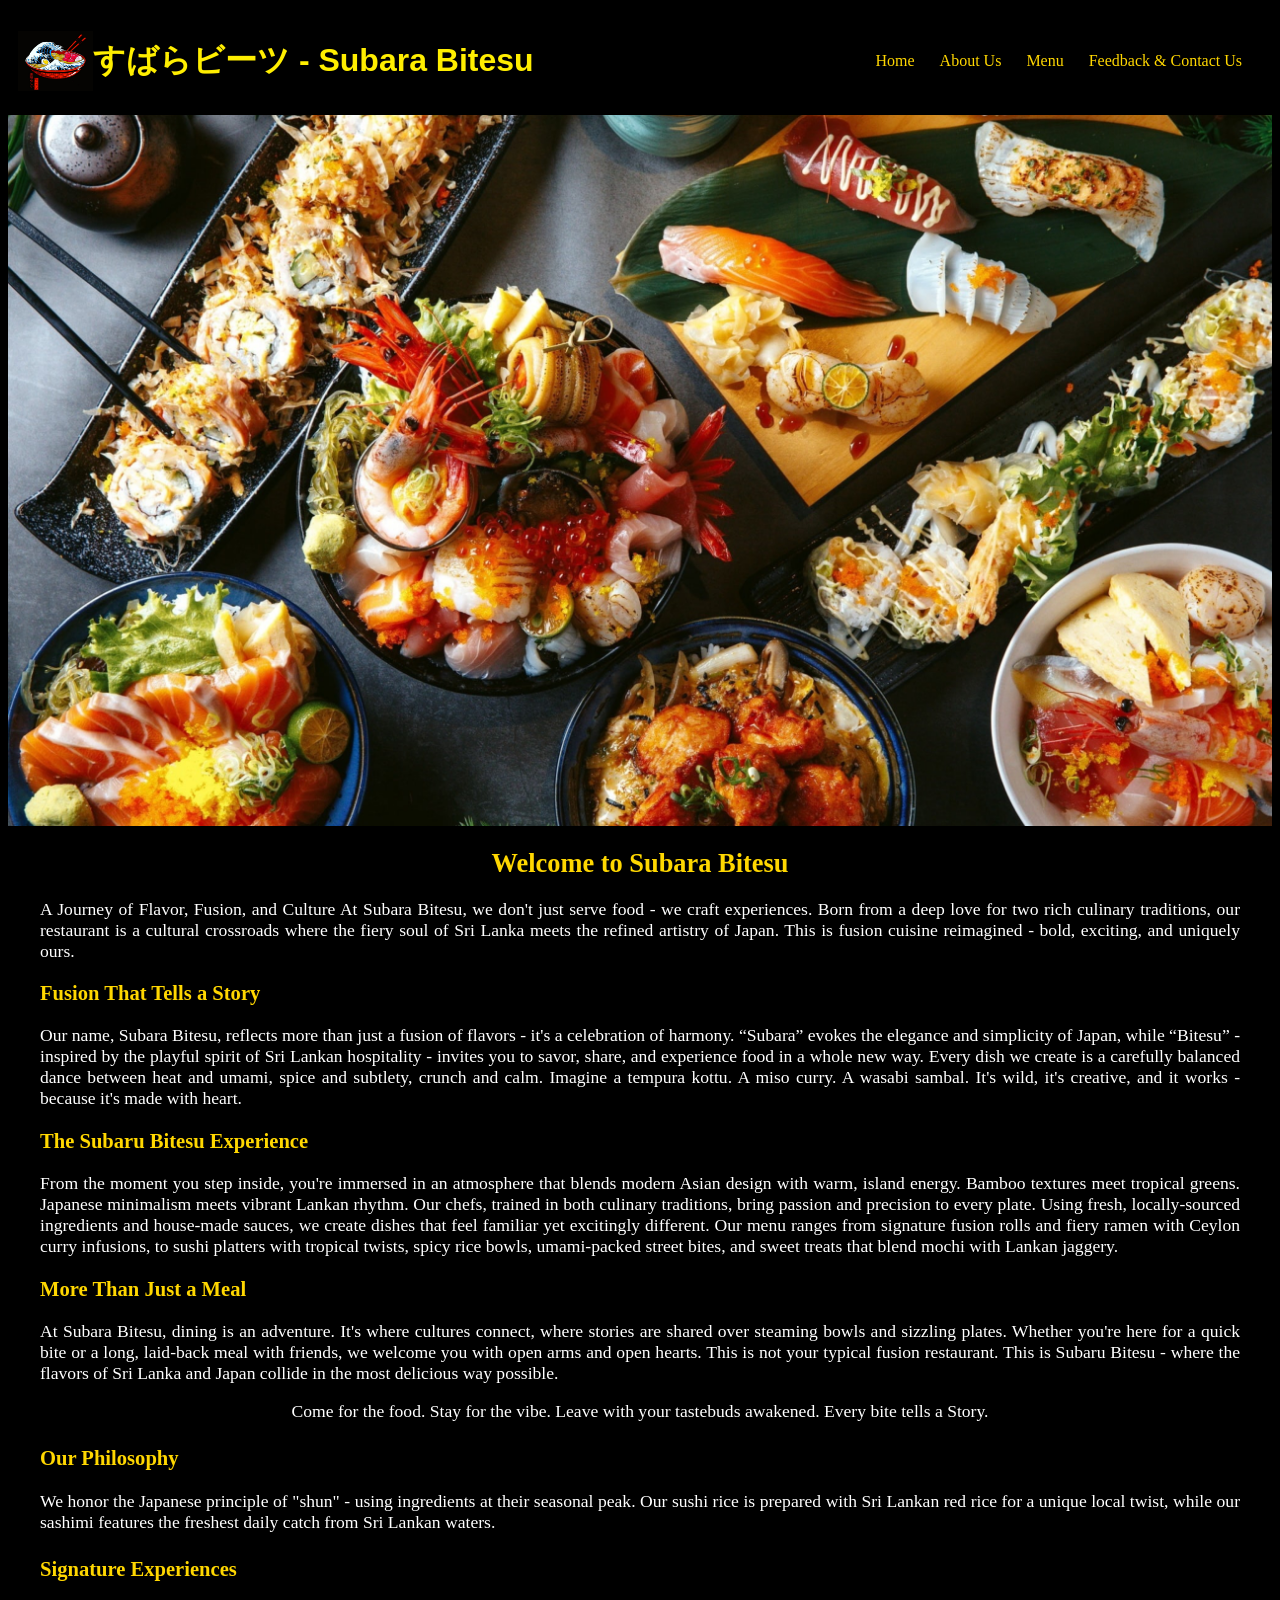
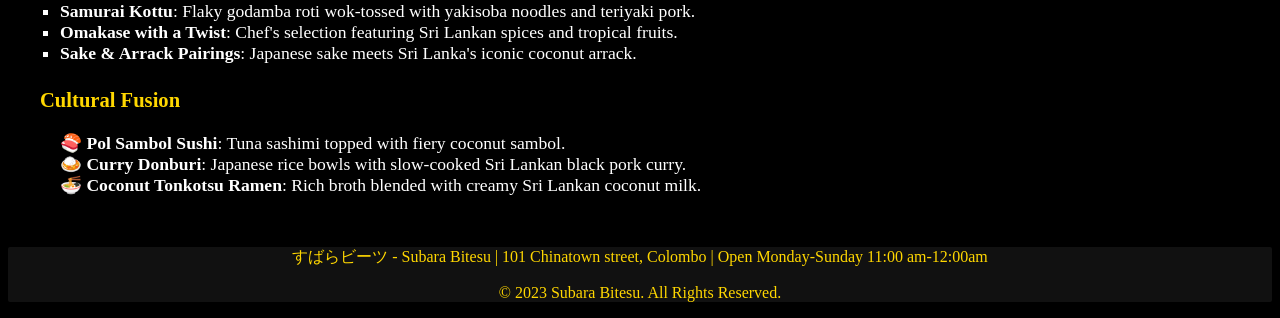
<file: index/index.html>
<!DOCTYPE html>
<html>

<head>
    <link rel="stylesheet" href="./index.css">
</head>

<body style="background-color: rgb(0, 0, 0);">
    <div class="container">
        <img src="./logo.jpg">
        <h1>すばらビーツ - Subara Bitesu</h1>
        <ul id="link">
            <li><a class="hyperlink" href="index.html">Home</a></li>
            <li><a class="hyperlink" href="About Us.html">About Us</a></li>
            <li><a class="hyperlink" href="Menu.html">Menu</a></li>
            <li><a class="hyperlink" href="Feedback & Contact Us.html">Feedback & Contact Us</a></li>
        </ul>
    </div>

    <div class="welcome-banner">
        <img id="food" src="./food variation.jpg">
    </div>

    <div class="para">
        <h2 style="color:#FFD700; text-align:center; margin-bottom:20px;">Welcome to Subara Bitesu</h2>
        <p style="color: white;">A Journey of Flavor, Fusion, and Culture
            At Subara Bitesu, we don't just serve food - we craft experiences. Born from a deep love for two rich
            culinary traditions, our restaurant is a cultural crossroads where the fiery soul of Sri Lanka meets the
            refined artistry of Japan.

            This is fusion cuisine reimagined - bold, exciting, and uniquely ours.

        <h3 style="color:#FFD700; text-align:left; margin-bottom:20px;"> Fusion That Tells a Story </h3>
        <p style="color: white;">Our name, Subara Bitesu, reflects more than just a fusion of flavors - it's a
            celebration of harmony.
            “Subara” evokes the elegance and simplicity of Japan, while “Bitesu” - inspired by the playful spirit of Sri
            Lankan hospitality - invites you to savor, share, and experience food in a whole new way.
            Every dish we create is a carefully balanced dance between heat and umami, spice and subtlety, crunch and
            calm. Imagine a tempura kottu. A miso curry. A wasabi sambal. It's wild, it's creative, and it works -
            because it's made with heart.</p>

        <h3 style="color:#FFD700; text-align:left; margin-bottom:20px;">The Subaru Bitesu Experience</h3>
        <p style="color: white;"> From the moment you step inside, you're immersed in an atmosphere that blends modern
            Asian design with warm,
            island energy. Bamboo textures meet tropical greens. Japanese minimalism meets vibrant Lankan rhythm.
            Our chefs, trained in both culinary traditions, bring passion and precision to every plate. Using fresh,
            locally-sourced ingredients and house-made sauces, we create dishes that feel familiar yet excitingly
            different.
            Our menu ranges from signature fusion rolls and fiery ramen with Ceylon curry infusions, to sushi platters
            with tropical twists, spicy rice bowls, umami-packed street bites, and sweet treats that blend mochi with
            Lankan jaggery.</p>

        <h3 style="color:#FFD700; text-align:left; margin-bottom:20px;">More Than Just a Meal</h3>
        <p style="color: white;">At Subara Bitesu, dining is an adventure. It's where cultures connect, where stories
            are shared over steaming
            bowls and sizzling plates. Whether you're here for a quick bite or a long, laid-back meal with friends, we
            welcome you with open arms and open hearts.

            This is not your typical fusion restaurant. This is Subaru Bitesu - where the flavors of Sri Lanka and Japan
            collide in the most delicious way possible.</p>

        <p style="color: white; text-align: center;"> Come for the food. Stay for the vibe.
            Leave with your tastebuds awakened.
            Every bite tells a Story.
        </p>

        <h3 style="color:#FFD700; margin-top:25px;">Our Philosophy</h3>
        <p style="color: white;">We honor the Japanese principle of "shun" - using ingredients at their seasonal peak.
            Our sushi rice is prepared with Sri Lankan red rice for a unique local twist, while our sashimi features the
            freshest daily catch from Sri Lankan waters.</p>

        <h3 style="color:#FFD700; margin-top:25px;">Signature Experiences</h3>
        <ul style="color: white; list-style-type: square; padding-left: 20px;">
            <li><strong>Samurai Kottu</strong>: Flaky godamba roti wok-tossed with yakisoba noodles and teriyaki pork.
            </li>
            <li><strong>Omakase with a Twist</strong>: Chef's selection featuring Sri Lankan spices and tropical fruits.
            </li>
            <li><strong>Sake & Arrack Pairings</strong>: Japanese sake meets Sri Lanka's iconic coconut arrack.</li>
        </ul>

        <h3 style="color:#FFD700; margin-top:25px;">Cultural Fusion</h3>
        <ul style="color: white; padding-left: 20px;">
            <li>🍣 <strong>Pol Sambol Sushi</strong>: Tuna sashimi topped with fiery coconut sambol.</li>
            <li>🍛 <strong>Curry Donburi</strong>: Japanese rice bowls with slow-cooked Sri Lankan black pork curry.
            </li>
            <li>🍜 <strong>Coconut Tonkotsu Ramen</strong>: Rich broth blended with creamy Sri Lankan coconut milk.</li>
        </ul>
    </div>
    <br>
    <footer class="footer">
        <p>すばらビーツ - Subara Bitesu | 101 Chinatown street, Colombo | Open Monday-Sunday 11:00 am-12:00am</p>
        <p>© 2023 Subara Bitesu. All Rights Reserved.</p>
    </footer>


</body>

</html>
</file>
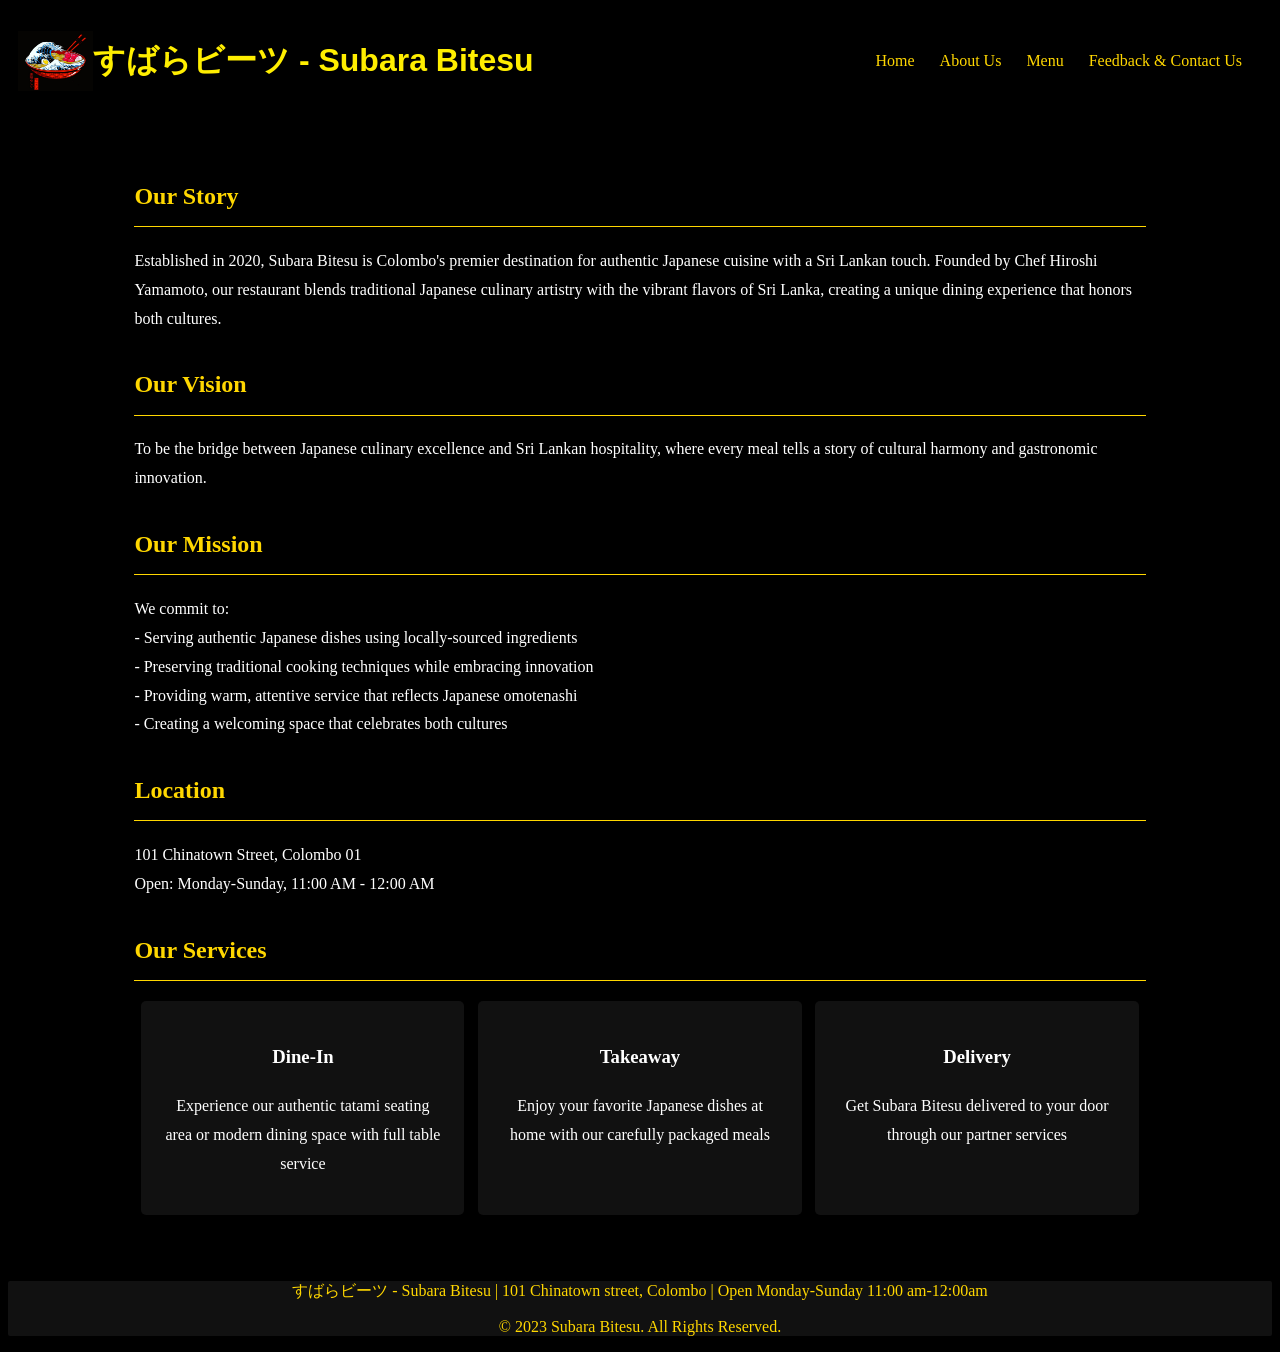
<file: index/About Us.html>
<!DOCTYPE html>
<html>

<head>
    <link rel="stylesheet" href="./About Us.css">
</head>

<body style="background-color: rgb(0, 0, 0);">
    <div class="container">
        <img src="./logo.jpg">
        <h1>すばらビーツ - Subara Bitesu</h1>
        <ul id="link">
    <li type="none"><a class="hyperlink" href="index.html">Home</a></li>
    <li type="none"><a class="hyperlink" href="About Us.html">About Us</a></li>
    <li type="none"><a class="hyperlink" href="Menu.html">Menu</a></li>
    <li type="none"><a class="hyperlink" href="Feedback & Contact Us.html">Feedback & Contact Us</a></li>
</ul>
    </div>

    <div class="content-section">
        <h2 class="section-title">Our Story</h2>
        <p>Established in 2020, Subara Bitesu is Colombo's premier destination for authentic Japanese cuisine with a Sri Lankan touch. Founded by Chef Hiroshi Yamamoto, our restaurant blends traditional Japanese culinary artistry with the vibrant flavors of Sri Lanka, creating a unique dining experience that honors both cultures.</p>
        
        <h2 class="section-title">Our Vision</h2>
        <p>To be the bridge between Japanese culinary excellence and Sri Lankan hospitality, where every meal tells a story of cultural harmony and gastronomic innovation.</p>
        
        <h2 class="section-title">Our Mission</h2>
        <p>We commit to:<br>
        - Serving authentic Japanese dishes using locally-sourced ingredients<br>
        - Preserving traditional cooking techniques while embracing innovation<br>
        - Providing warm, attentive service that reflects Japanese omotenashi<br>
        - Creating a welcoming space that celebrates both cultures</p>
        
        <h2 class="section-title">Location</h2>
        <p>101 Chinatown Street, Colombo 01<br>
        Open: Monday-Sunday, 11:00 AM - 12:00 AM</p>
        
        <h2 class="section-title">Our Services</h2>
        <div class="service-types">
            <div class="service-card">
                <h3>Dine-In</h3>
                <p>Experience our authentic tatami seating area or modern dining space with full table service</p>
            </div>
            <div class="service-card">
                <h3>Takeaway</h3>
                <p>Enjoy your favorite Japanese dishes at home with our carefully packaged meals</p>
            </div>
            <div class="service-card">
                <h3>Delivery</h3>
                <p>Get Subara Bitesu delivered to your door through our partner services</p>
            </div>
        </div>
    </div>

 
    <footer class="footer">
        <p>すばらビーツ - Subara Bitesu | 101 Chinatown street, Colombo | Open Monday-Sunday 11:00 am-12:00am</p>
        <p>© 2023 Subara Bitesu. All Rights Reserved.</p>
    </footer>


</body>

</html>
</file>
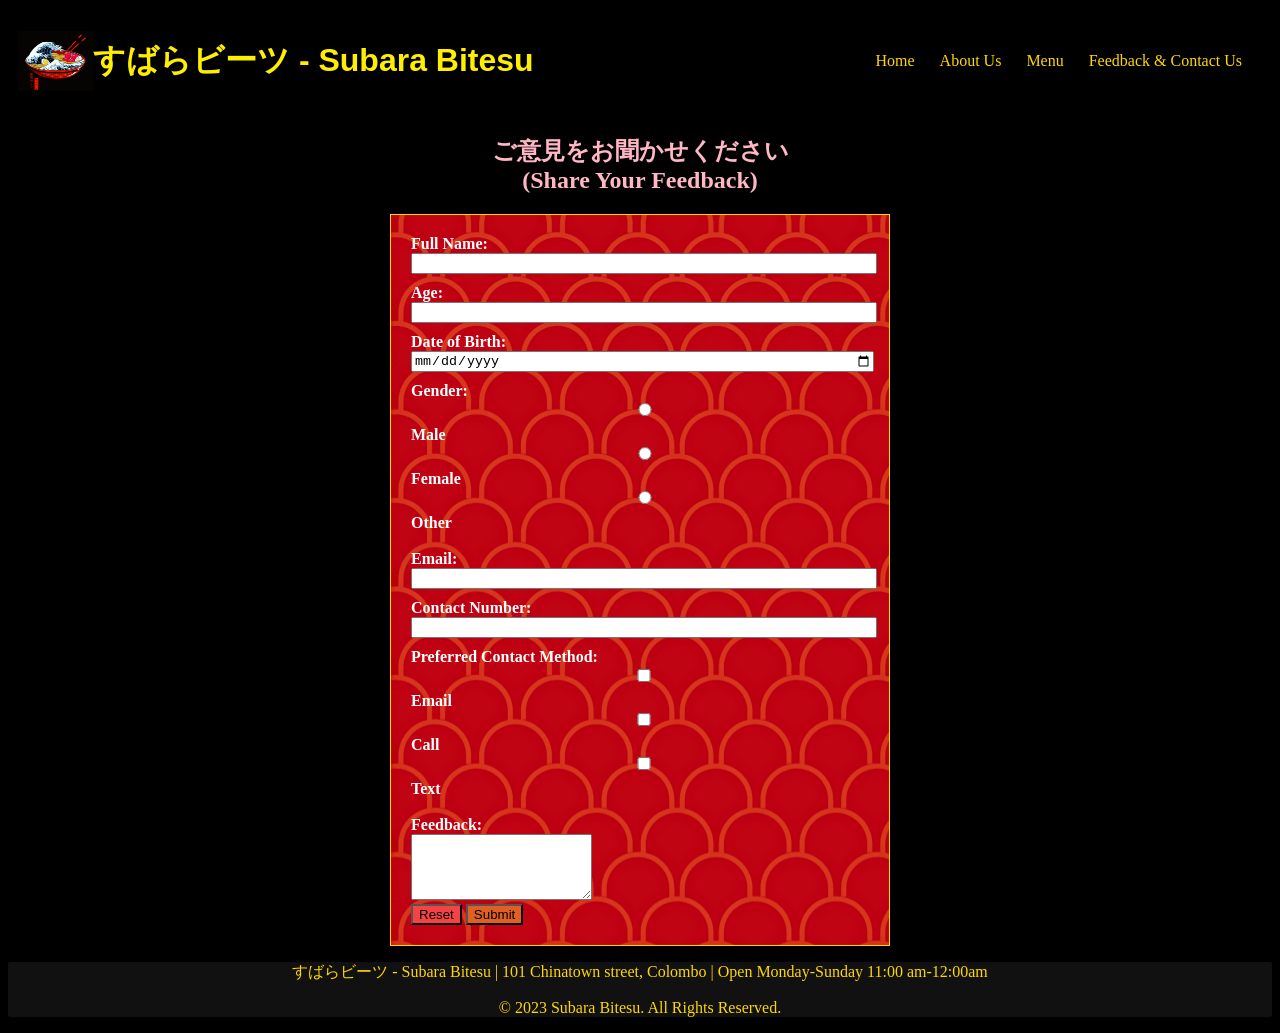
<file: index/Feedback & Contact Us.html>
<!DOCTYPE html>
<html>

<head>
    <link rel="stylesheet" href="./Feedback & Contact Us.css">
</head>

<body style="background-color: rgb(0, 0, 0);">
    <div class="container">
        <img src="./logo.jpg">
        <h1>すばらビーツ - Subara Bitesu</h1>
        <ul id="link">
    <li type="none"><a class="hyperlink" href="index.html">Home</a></li>
    <li type="none"><a class="hyperlink" href="About Us.html">About Us</a></li>
    <li type="none"><a class="hyperlink" href="Menu.html">Menu</a></li>
    <li type="none"><a class="hyperlink" href="Feedback & Contact Us.html">Feedback & Contact Us</a></li>
</ul>
    </div>

    <div class="content-section">

        <h2>ご意見をお聞かせください <br> (Share Your Feedback)</h2>

        <form id="Forms" ; method="get" ; class="container">

            <label for="fullname">Full Name:</label>
            <input type="text" name="fullname" required>
            <br>

            <label for="age">Age:</label>
            <input type="number" name="age" min="1" max="120">
            <br>

            <label for="dob">Date of Birth:</label>
            <input type="date" name="dob">
            <br>

            <label>Gender:</label>
            <input type="radio" id="gender" name="gender" value="male">
            <label for="male">Male</label>

            <input type="radio" id="gender" name="gender" value="female">
            <label for="female">Female</label>

            <input type="radio" id="gender" name="gender" value="other">
            <label for="other">Other</label>
            <br>

            <label for="email">Email:</label>
            <input type="email" name="email" required>
            <br>
            <label for="phone">Contact Number:</label>
            <input type="number" name="phone">
            <br>

            <label>Preferred Contact Method:</label>
            <input type="checkbox" name="contact-method" value="email">
            <label for="contact-email">Email</label>

            <input type="checkbox" name="contact-method" value="call">
            <label for="contact-call">Call</label>

            <input type="checkbox" name="contact-method" value="text">
            <label for="contact-text">Text</label>
            <br>

            <div class="form-group">
                <label for="feedback">Feedback:</label>
                <textarea id="feedback" name="feedback" rows="4"></textarea>
            </div>

            <div class="form-buttons">
                <button id="reset"  type="reset" class="reset-btn">Reset</button>
                <button id="submit" class="submit-btn">Submit</button>
            </div>
        </form>

        <footer class="footer">
            <p>すばらビーツ - Subara Bitesu | 101 Chinatown street, Colombo | Open Monday-Sunday 11:00 am-12:00am</p>
            <p>© 2023 Subara Bitesu. All Rights Reserved.</p>
        </footer>


</body>

</html>
</file>
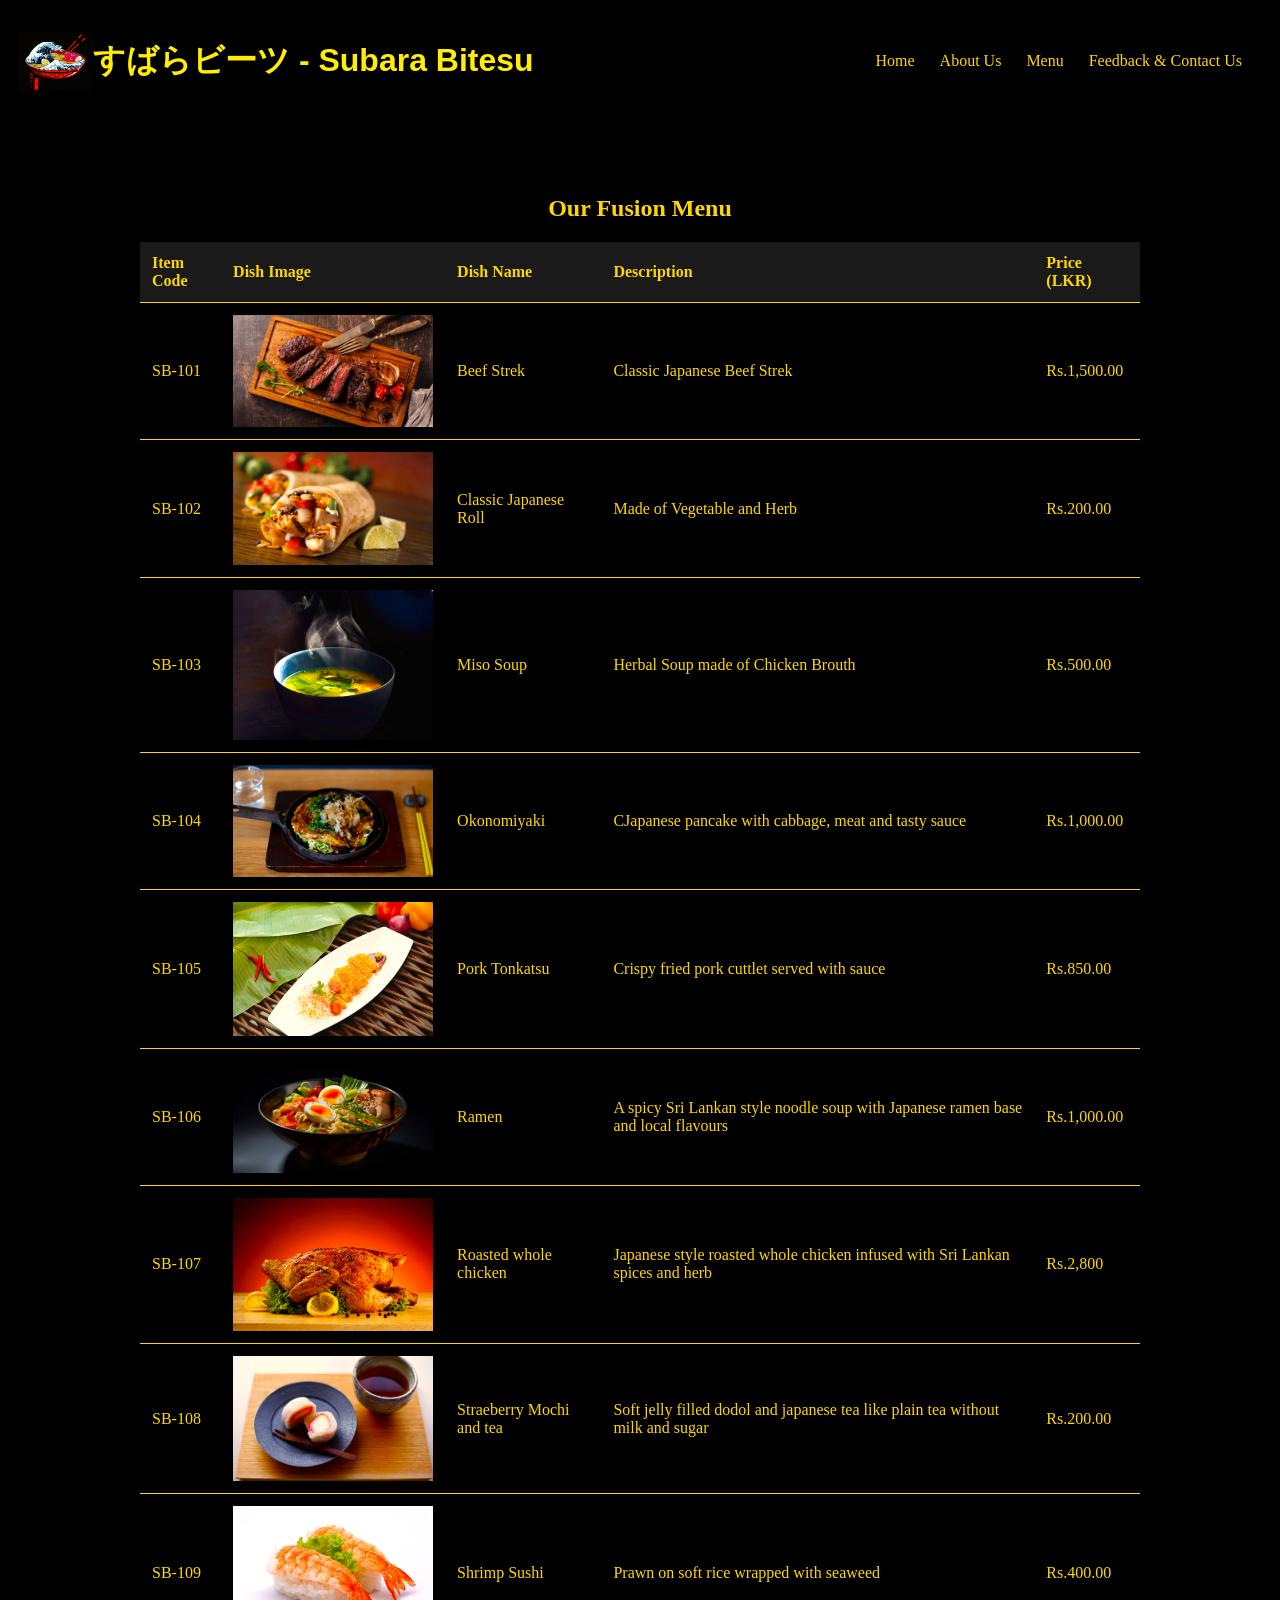
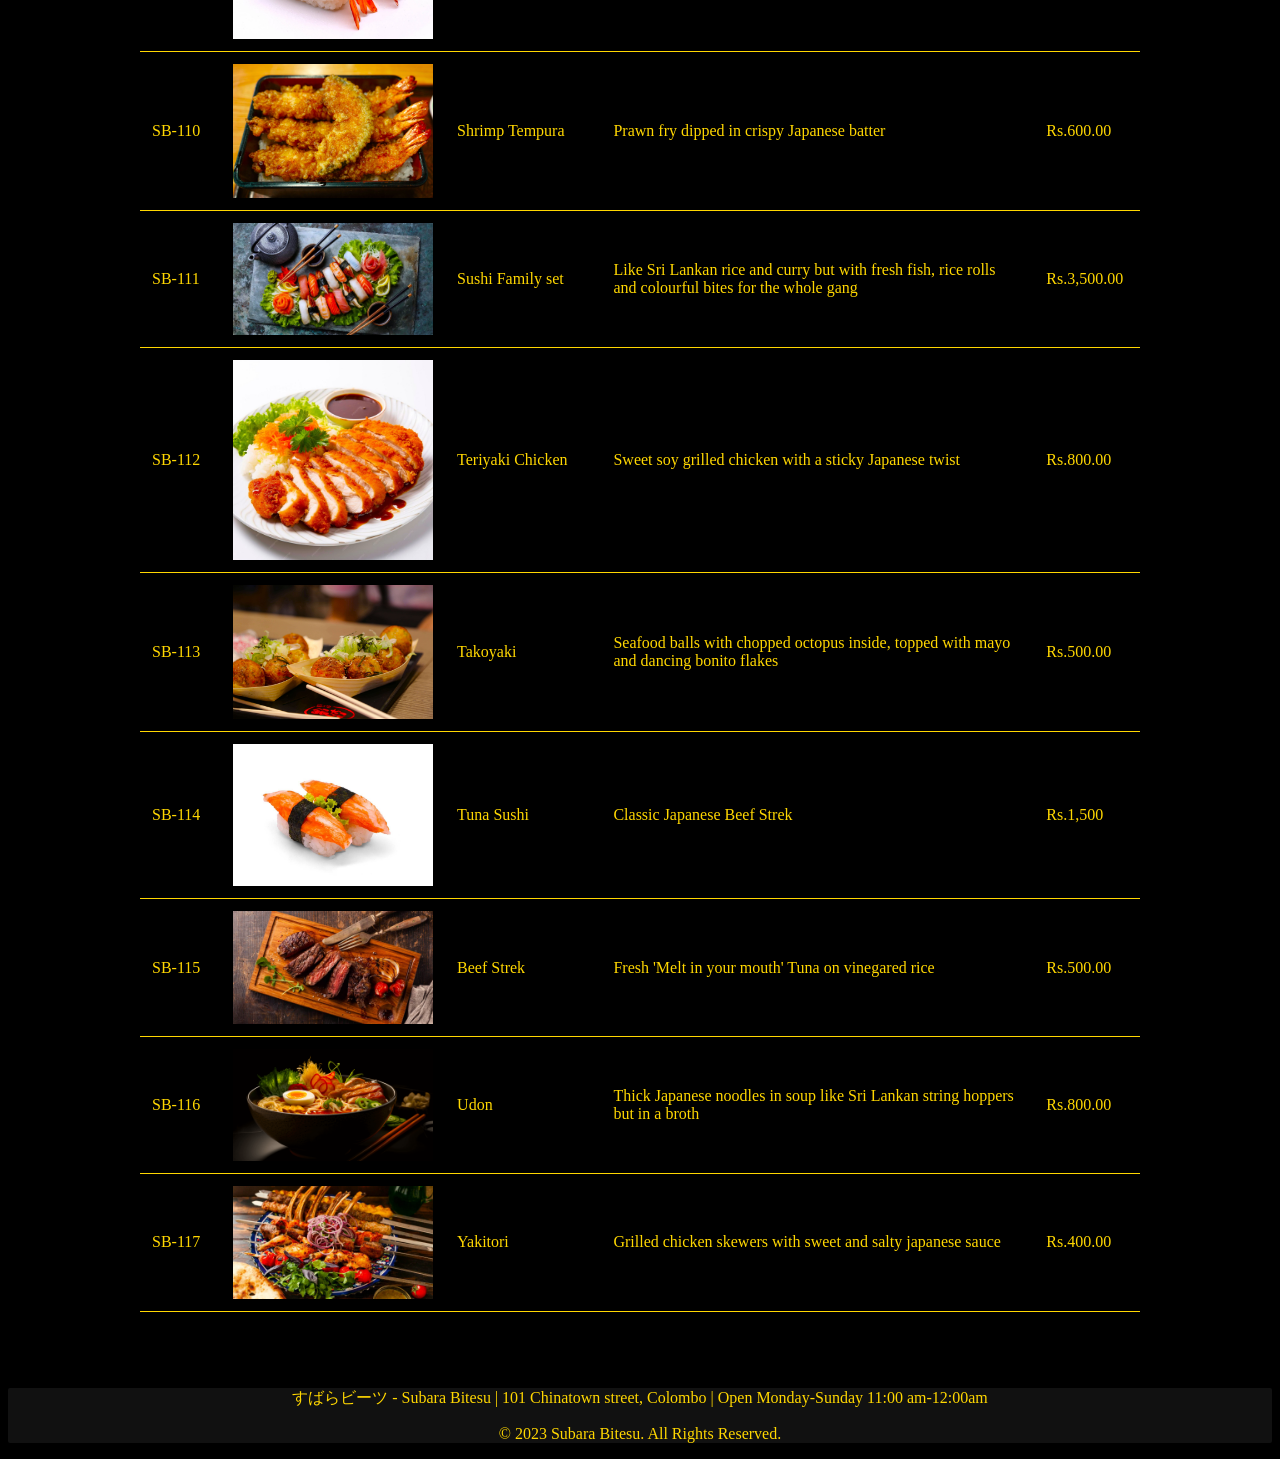
<file: index/Menu.html>
<!DOCTYPE html>
<html>

<head>
    <link rel="stylesheet" href="./Menu.css">
</head>

<body style="background-color: rgb(0, 0, 0);">
    <div class="container">
        <img src="./logo.jpg">
        <h1>すばらビーツ - Subara Bitesu</h1>
        <ul id="link">
    <li type="none"><a class="hyperlink" href="index.html">Home</a></li>
    <li type="none"><a class="hyperlink" href="About Us.html">About Us</a></li>
    <li type="none"><a class="hyperlink" href="Menu.html">Menu</a></li>
    <li type="none"><a class="hyperlink" href="Feedback & Contact Us.html">Feedback & Contact Us</a></li>
</ul>
    </div>

    <!-- table content -->

    <section class="gallery">
        <section class="menu-table">
            <h2>Our Fusion Menu</h2>
            <table>
                <thead>
                    <tr>
                        <th>Item Code</th>
                        <th>Dish Image</th>
                        <th>Dish Name</th>
                        <th>Description</th>
                        <th>Price (LKR)</th>
                    </tr>
                </thead>
                <tbody>
                    <tr>
                        <td>SB-101</td>
                        <td><img src="./beef strek.jpg"></td>
                        <td>Beef Strek</td>
                        <td>Classic Japanese Beef Strek</td>
                        <td>Rs.1,500.00</td>
                    </tr>
                    <tr>
                        <td>SB-102</td>
                        <td><img src="./classic japanese roll.jpg"></td>
                        <td>Classic Japanese Roll</td>
                        <td>Made of Vegetable and Herb </td>
                        <td>Rs.200.00</td>
                    </tr>
                    <tr>
                        <td>SB-103</td>
                        <td><img src="./miso soup.jpg"></td>
                        <td>Miso Soup</td>
                        <td>Herbal Soup made of Chicken Brouth</td>
                        <td>Rs.500.00</td>
                    </tr>
                    <tr>
                        <td>SB-104</td>
                        <td><img src="./Okonomiyaki.jpg"></td>
                        <td>Okonomiyaki</td>
                        <td>CJapanese pancake with cabbage, meat and tasty sauce</td>
                        <td>Rs.1,000.00</td>
                    </tr>
                    <tr>
                        <td>SB-105</td>
                        <td><img src="./pork Tonkatsu.jpg"></td>
                        <td>Pork Tonkatsu</td>
                        <td>Crispy fried pork cuttlet served with sauce</td>
                        <td>Rs.850.00</td>
                    </tr>
                    <tr>
                        <td>SB-106</td>
                        <td><img src="./Ramen.jpg"></td>
                        <td>Ramen</td>
                        <td>A spicy Sri Lankan style noodle soup with Japanese ramen base and local flavours</td>
                        <td>Rs.1,000.00</td>
                    </tr>
                    <tr>
                        <td>SB-107</td>
                        <td><img src="./Roasted whole chicken.jpg"></td>
                        <td>Roasted whole chicken</td>
                        <td>Japanese style roasted whole chicken infused with Sri Lankan spices and herb</td>
                        <td>Rs.2,800</td>
                    </tr>
                    <tr>
                        <td>SB-108</td>
                        <td><img src="./straeberry Mochi and tea.jpg"></td>
                        <td>Straeberry Mochi and tea</td>
                        <td>Soft jelly filled dodol and japanese tea like plain tea without milk and sugar</td>
                        <td>Rs.200.00</td>
                    </tr>
                    <tr>
                        <td>SB-109</td>
                        <td><img src="./Strimp Sushi.jpg"></td>
                        <td>Shrimp Sushi</td>
                        <td>Prawn on soft rice wrapped with seaweed</td>
                        <td>Rs.400.00</td>
                    </tr>
                    <tr>
                        <td>SB-110</td>
                        <td><img src="./strimp Tempura.jpg"></td>
                        <td>Shrimp Tempura</td>
                        <td>Prawn fry dipped in crispy Japanese batter</td>
                        <td>Rs.600.00</td>
                    </tr>
                    <tr>
                        <td>SB-111</td>
                        <td><img src="./Sushi Family set.jpg"></td>
                        <td>Sushi Family set</td>
                        <td>Like Sri Lankan rice and curry but with fresh fish, rice rolls and colourful bites for the whole gang</td>
                        <td>Rs.3,500.00</td>
                    </tr>
                    <tr>
                        <td>SB-112</td>
                        <td><img src="./Teriyaki Chicken.jpg"></td>
                        <td>Teriyaki Chicken</td>
                        <td>Sweet soy grilled chicken with a sticky Japanese twist</td>
                        <td>Rs.800.00</td>
                    </tr>
                    <tr>
                        <td>SB-113</td>
                        <td><img src="./Takoyaki.jpg"></td>
                        <td>Takoyaki</td>
                        <td>Seafood balls with chopped octopus inside, topped with mayo and dancing bonito flakes</td>
                        <td>Rs.500.00</td>
                    </tr>
                    <tr>
                        <td>SB-114</td>
                        <td><img src=".//Tuna Sushi.jpg"></td>
                        <td>Tuna Sushi</td>
                        <td>Classic Japanese Beef Strek</td>
                        <td>Rs.1,500</td>
                    </tr>
                    <tr>
                        <td>SB-115</td>
                        <td><img src="./beef strek.jpg"></td>
                        <td>Beef Strek</td>
                        <td>Fresh 'Melt in your mouth' Tuna on vinegared rice</td>
                        <td>Rs.500.00</td>
                    </tr>
                    <tr>
                        <td>SB-116</td>
                        <td><img src="./Udon.png"></td>
                        <td>Udon</td>
                        <td>Thick Japanese noodles in soup like Sri Lankan string hoppers but in a broth</td>
                        <td>Rs.800.00</td>
                    </tr>
                    <tr>
                        <td>SB-117</td>
                        <td><img src="./Yakitori.jpg"></td>
                        <td>Yakitori</td>
                        <td>Grilled chicken skewers with sweet and salty japanese sauce</td>
                        <td>Rs.400.00</td>
                    </tr>

                </tbody>
            </table>
        </section>
    </section>



</body>

<footer class="footer">
    <p>すばらビーツ - Subara Bitesu | 101 Chinatown street, Colombo | Open Monday-Sunday 11:00 am-12:00am</p>
    <p>© 2023 Subara Bitesu. All Rights Reserved.</p>
</footer>


</html>
</file>
<file: index/index.css>
img {
    width: 75px;
    height: 60px;
}

h1 {
    display: inline;
    font-family:'Noto Sans JP', Arial, sans-serif;
    color: rgb(255, 238, 0);
}

ul {
    display: block;
    gap: 25px;
    margin-left: auto;
    list-style: none;
    padding-right: 20px;
}

.container {
    width: 100%;
    display: flex;
    align-items: center;
    justify-content: center;
    background-color: rgb(0, 0, 0);
    padding: 10px;
    box-sizing: border-box;
}

#food {
    width: 100%;
    height: 400%;
    display: block;
    object-fit: cover;
}

#link{
    display: flex;
}

.para {
    text-align: justify;
    font-size: 1.1rem;
    display: block;
    max-width: 1200px;
    margin: 0 auto
}

.hyperlink {
    color: #FFD700;
    text-decoration: none;
    transition: all 0.3s ease;

}

a:hover {
    color: white;
    text-decoration: underline;
}

.footer {
    background-color: #111;
    color: #FFD700;
    margin-bottom: 5px;
    text-align: center;
    border-radius: 2px;
}

.welcome-banner {
    position: relative;
    text-align: center;
}

.welcome-banner::after {
    opacity: 0.05;
    top: 0;
    left: 0;
    bottom: 0;
    right: 0;
    position: absolute;
}
</file>
<file: index/About Us.css>
img {
    width: 75px;
    height: 60px;
}

h1 {
    display: inline;
    font-family:'Noto Sans JP', Arial, sans-serif;
    color: rgb(255, 238, 0);
}

ul {
    display: flex;
    gap: 25px;
    margin-left: auto;
    list-style: none;
    padding-right: 20px;
}

.container {
    width: 100%;
    display: flex;
    align-items: center;
    justify-content: center;
    background-color: rgb(0, 0, 0);
    padding: 10px;
    box-sizing: border-box;
}


.hyperlink {
    color: #FFD700;
    text-decoration: none;
    transition: all 0.3s ease;

}

a:hover {
    color: white;
    text-decoration: underline;
}

.footer {
    background-color: #111;
    color: #FFD700;
    margin-bottom: 5px;
    text-align: center;
    border-radius: 2px;
}

.content-section {
    color: white;
    padding: 30px 10%;
    line-height: 1.8;
}
.section-title {
    color: #FFD700;
    border-bottom: 1px solid #FFD700;
    padding-bottom: 8px;
    margin-top: 30px;
}
.service-types {
    display: flex;
    justify-content: space-around;
    flex-wrap: wrap;
    margin-top: 20px;
}
.service-card {
    background: #111;
    padding: 20px;
    border-radius: 5px;
    width: 28%;
    min-width: 250px;
    margin-bottom: 20px;
    text-align: center;
}
</file>
<file: index/Feedback & Contact Us.css>
/* Default head and footer */
img {
    width: 75px;
    height: 60px;
}

h1 {
    display: inline;
    font-family: 'Noto Sans JP', Arial, sans-serif;
    color: rgb(255, 238, 0);
}

ul {
    display: flex;
    gap: 25px;
    margin-left: auto;
    list-style: none;
    padding-right: 20px;
}

body {
    color: rgb(255, 255, 255);
}

.container {
    width: 100%;
    display: flex;
    align-items: center;
    justify-content: center;
    background-color: rgb(0, 0, 0);
    padding: 10px;
    box-sizing: border-box;
}


.hyperlink {
    color: #FFD700;
    text-decoration: none;
    transition: all 0.3s ease;

}

a:hover {
    color: white;
    text-decoration: underline;
}

.footer {
    background-color: #111;
    color: #FFD700;
    margin-bottom: 5px;
    text-align: center;
    border-radius: 2px;
}

/* Feedback form */

h2 {
    color: #ffb7c5;
    text-align: center;
}

#Forms {
    background-image: url(../index/Asian\ red\ BG\ NB.png);
    border: 1px solid #FFD700;
    display: block;
    font-weight: bolder;
    padding: 20px;
    width: 500px;
    margin: auto;
}

#submit {
    background-color: rgb(224, 95, 35);
    width: auto;
}

#reset {
    background-color: rgb(245, 67, 67);
    width: auto;
}

label{
    display: block;
}

input {
    width: 100%;
    margin-bottom: 10px;
}

#gender {
    display: flex;
}
</file>
<file: index/Menu.css>
/* Header and footer */
img {
    width: 75px;
    height: 60px;
}

h1 {
    display: inline;
    font-family:'Noto Sans JP', Arial, sans-serif;
    color: rgb(255, 238, 0);
}

ul {
    display: flex;
    gap: 25px;
    margin-left: auto;
    list-style: none;
    padding-right: 20px;
}

.container {
    width: 100%;
    display: flex;
    align-items: center;
    justify-content: center;
    background-color: rgb(0, 0, 0);
    padding: 10px;
    box-sizing: border-box;
}


.hyperlink {
    color: #FFD700;
    text-decoration: none;
    transition: all 0.3s ease;

}

a:hover {
    color: white;
    text-decoration: underline;
}

.footer {
    background-color: #111;
    color: #FFD700;
    margin-bottom: 5px;
    text-align: center;
    border-radius: 2px;
}

/* Content */

.gallery {
    padding: 30px;
    text-align: center;
}

.gallery h2 {
    color: #FFD700;
    margin-bottom: 30px;
}

.gallery-grid {
    display: grid;
    grid-template-columns: repeat(3, 1fr);
    gap: 20px;
    padding: 20px;
}

.gallery-item img {
    width: 100%;
    height: 200px;
    object-fit: cover;
    border: 2px solid #FFD700;
    border-radius: 5px;
}

/* Menu Table Styles */
.menu-table {
    padding: 30px;
}

.menu-table h2 {
    color: #FFD700;
    text-align: center;
    margin-bottom: 20px;
}

table {
    width: 100%;
    border-collapse: collapse;
    margin: 0 auto;
    max-width: 1000px;
}

.menu-table td img{
    width: 200px;
    height: auto;
    display: block;
    margin: auto;
}


th, td {
    padding: 12px;
    color: #FFD700;
    text-align: left;
    border-bottom: 1px solid #FFD700;
}

th {
    background-color: #1a1a1a;
    color: #FFD700;
}

tr:hover {
    background-color: #1a1a1a;
}

a {
    color: #FFD700;
    text-decoration: none;
}

a:hover {
    text-decoration: underline;
}
</file>
